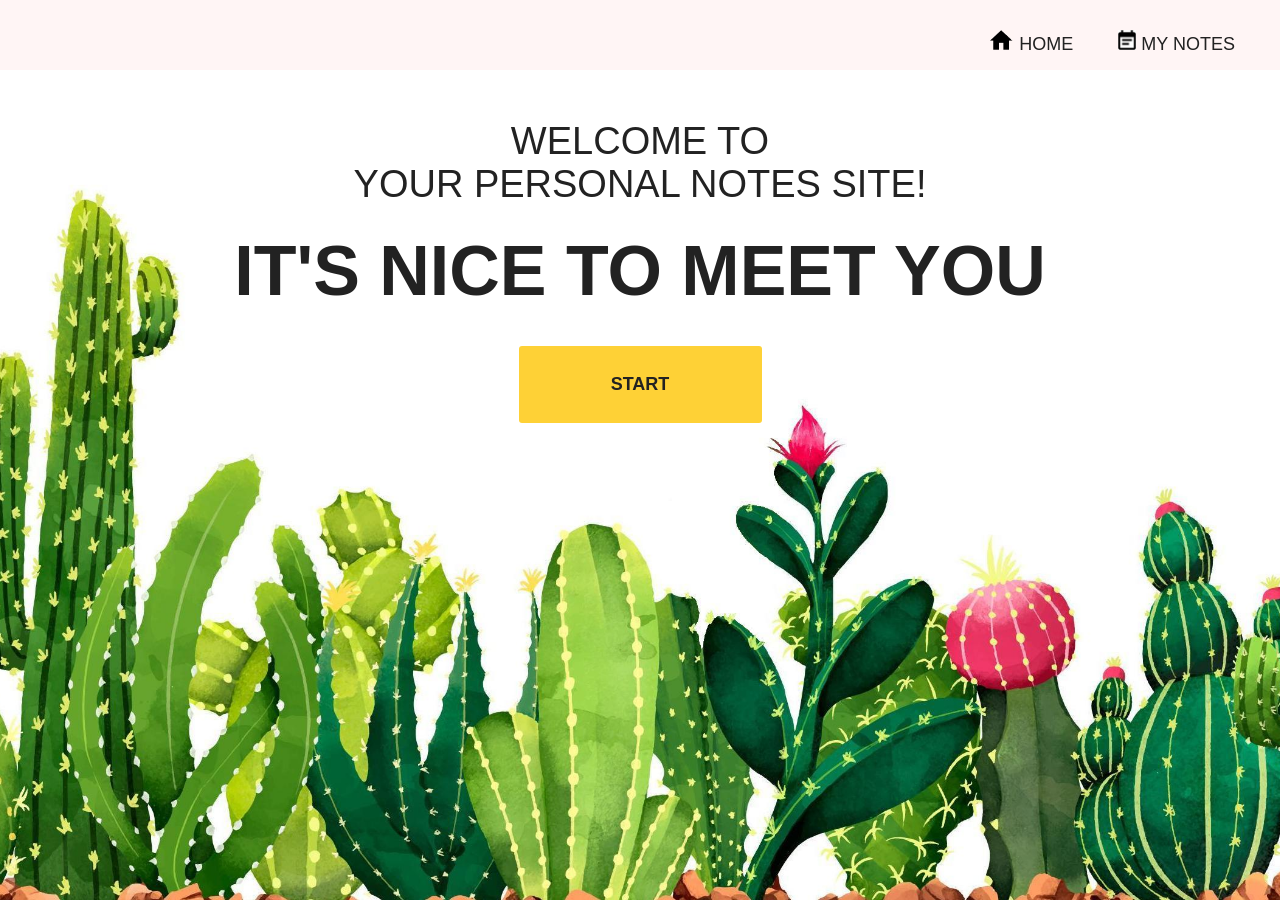
<file: src/main/resources/public/index.html>
<DOCTYPE <!DOCTYPE html>
<html lang="en">

<head>
    <meta charset="utf-8" />
    <title>Home</title>
    <link rel="stylesheet" type="text/css" media="screen" href="css/main.css" />
</head>

<body>
<header>
    <div class="heading clearfix">
        <nav>
            <ul class="menu">
                <li>
                    <a href="notes.html"><img src="img/home.png" alt="notes"></a>
                    <a href="index.html">Home</a>
                </li>
                <li>
                    <a href="notes.html"><img src="img/notes.png" alt="notes"></a>
                    <a href="notes.html">My notes</a>
                </li>
            </ul>
        </nav>
    </div>
    <div class="titles">
        <div class="first_title">
            Welcome to<br> your personal notes site!
        </div>
        <h1>
            It's nice to meet you
        </h1>
    </div>
    <a class="button" href="signup.html">Start</a>
</header>
</body>

</html>
</file>
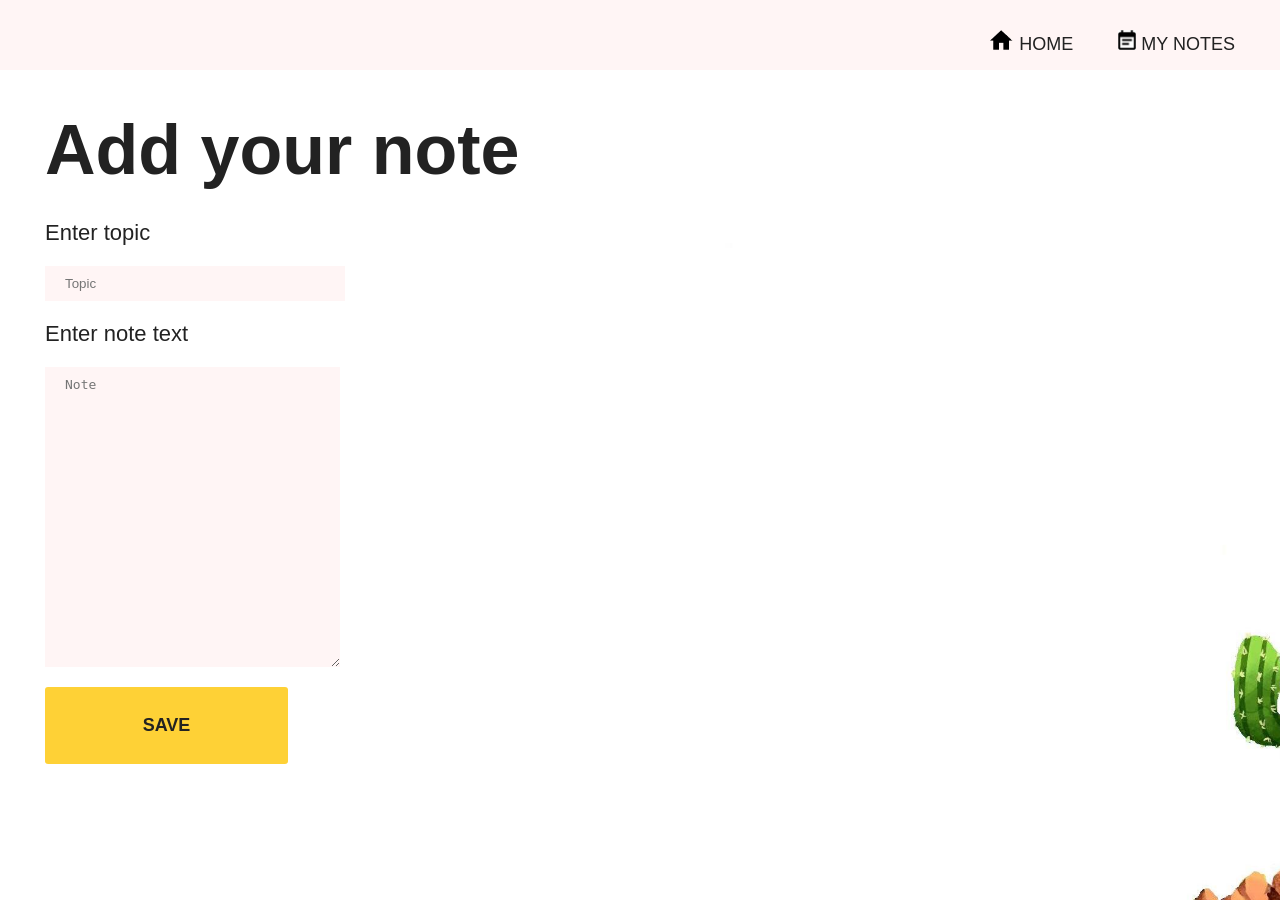
<file: src/main/resources/public/add.html>
<DOCTYPE <!DOCTYPE html>
    <html lang="en">

    <head>
        <meta charset="utf-8" />
        <title>Add note</title>
        <link rel="stylesheet" type="text/css" media="screen" href="css/notes.css" />
    </head>

    <body>
        <header>
            <div class="heading clearfix">
                <nav>
                    <ul class="menu">
                        <li>
                            <a href="notes.html"><img src="img/home.png" alt="notes"></a>
                            <a href="index.html">Home</a>
                        </li>
                        <li>
                            <a href="notes.html"><img src="img/notes.png" alt="notes"></a>
                            <a href="notes.html">My notes</a>
                        </li>
                    </ul>
                </nav>
            </div>
            <div class="title">
                <h1>
                    Add your note
                </h1>
            </div>
        </header>
        <section class="input container">
            <div class="adding">
                <form action="" method="POST">
                    <p>Enter topic</p>
                    <input type="text" name="topic" id="topic" placeholder="Topic" maxlength="25" spellcheck="false" autocomplete="off">
                    <p>Enter note text</p>
                    <textarea name="note" id="note" cols="30" rows="14" placeholder="Note" maxlength="396" spellcheck="false" required></textarea>
                    <input type="submit" class="button submit" value="Save">
                </form>
            </div>
        </section>
    </body>

    </html>
</file>
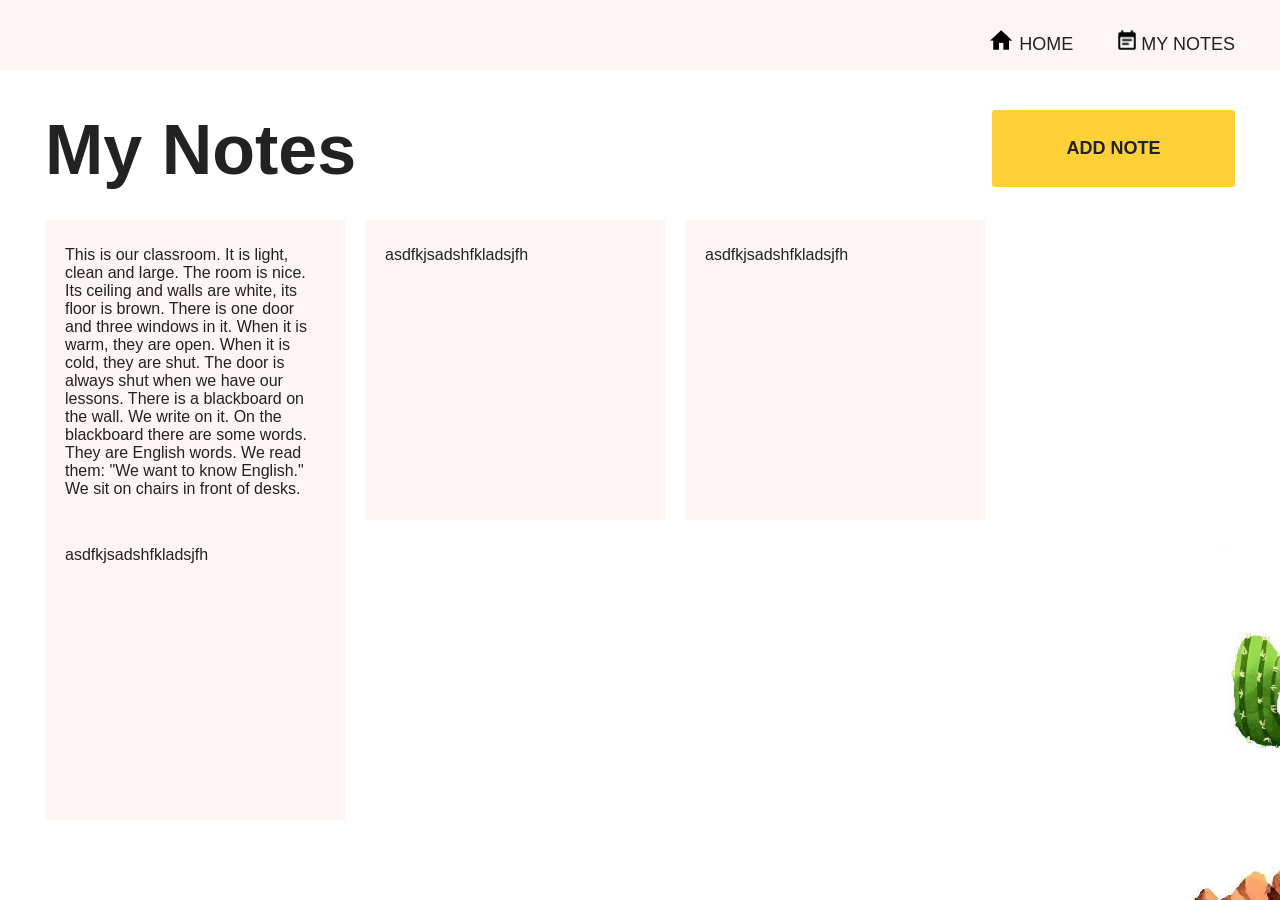
<file: src/main/resources/public/notes.html>
<DOCTYPE <!DOCTYPE html>
    <html lang="en">

    <head>
        <meta charset="utf-8" />
        <title>Notes</title>
        <link rel="stylesheet" type="text/css" media="screen" href="css/notes.css" />
    </head>

    <body>
        <header>
            <div class="heading clearfix">
                <nav>
                    <ul class="menu">
                        <li>
                            <a href="notes.html"><img src="img/home.png" alt="notes"></a>
                            <a href="index.html">Home</a>
                        </li>
                        <li>
                            <a href="notes.html"><img src="img/notes.png" alt="notes"></a>
                            <a href="notes.html">My notes</a>
                        </li>
                    </ul>
                </nav>
            </div>
            <div class="title">
                <h1>
                    My Notes
                </h1>
                <a class="button" href="add.html">Add note</a>
            </div>
        </header>
        <section class="container">
            <div>
                <div class="notes">
                    <div>
                        <p>This is our classroom. It is light, clean and large. The room is nice. Its ceiling and walls are white, its floor is brown. There is one door and three windows in it. When it is warm, they are open. When it is cold, they are shut. The door is always shut when we have our lessons. There is a blackboard on the wall. We write on it. On the blackboard there are some words. They are English words. We read them: "We want to know English." We sit on chairs in front of desks.</p>
                    </div>
                    <div>
                        <p>asdfkjsadshfkladsjfh</p>
                    </div>
                    <div>
                        <p>asdfkjsadshfkladsjfh</p>
                    </div>
                    <div>
                        <p>asdfkjsadshfkladsjfh</p>
                    </div>
                </div>
            </div>
        </section>
    </body>

    </html>
</file>
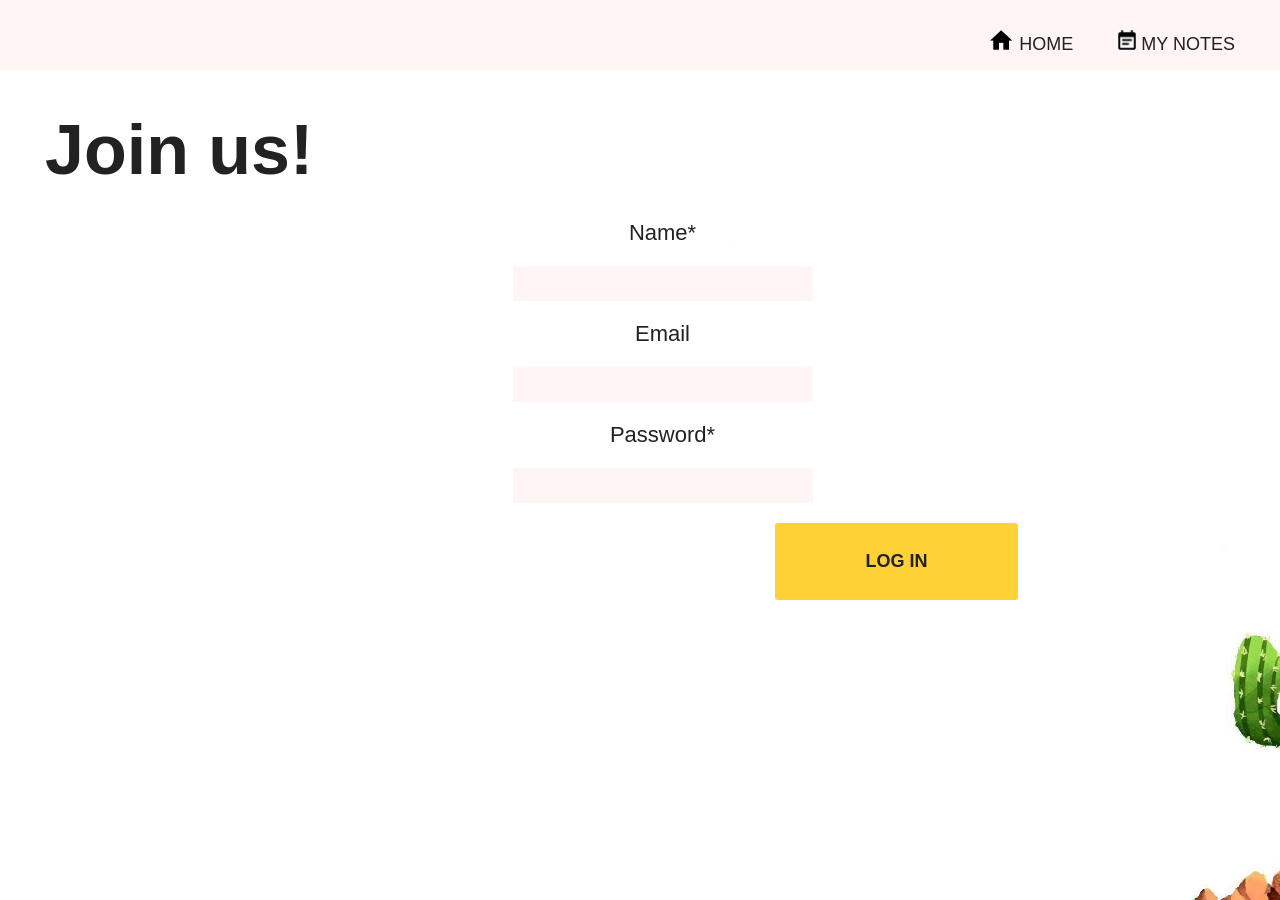
<file: src/main/resources/public/registration.html>
<DOCTYPE <!DOCTYPE html>
    <html lang="en">

    <head>
        <meta charset="utf-8" />
        <title>Registration</title>
        <link rel="stylesheet" type="text/css" media="screen" href="css/notes.css" />
    </head>

    <body>
        <header>
            <div class="heading clearfix">
                <nav>
                    <ul class="menu">
                        <li>
                            <a href="notes.html"><img src="img/home.png" alt="notes"></a>
                            <a href="index.html">Home</a>
                        </li>
                        <li>
                            <a href="notes.html"><img src="img/notes.png" alt="notes"></a>
                            <a href="notes.html">My notes</a>
                        </li>
                    </ul>
                </nav>
            </div>
            <div class="title">
                <h1>
                    Join us!
                </h1>
            </div>
        </header>
        <section class="input container">
            <div class="register">
                <form action="" method="POST">
                    <p>Name*</p>
                    <input type="text" name="login" id="login" maxlength="25" required spellcheck="false" autocomplete="off">
                    <p>Email</p>
                    <input type="email" name="email" id="email" spellcheck="false" autocomplete="off">
                    <p>Password*</p>
                    <input type="password" id="password" maxlength="25" minlength="4" size="40" required name="password" autocomplete="off">
                    <input type="submit" class="button submit" value="Log in" id="joinbutton">
                </form>
            </div>
        </section>
    </body>

    </html>
</file>
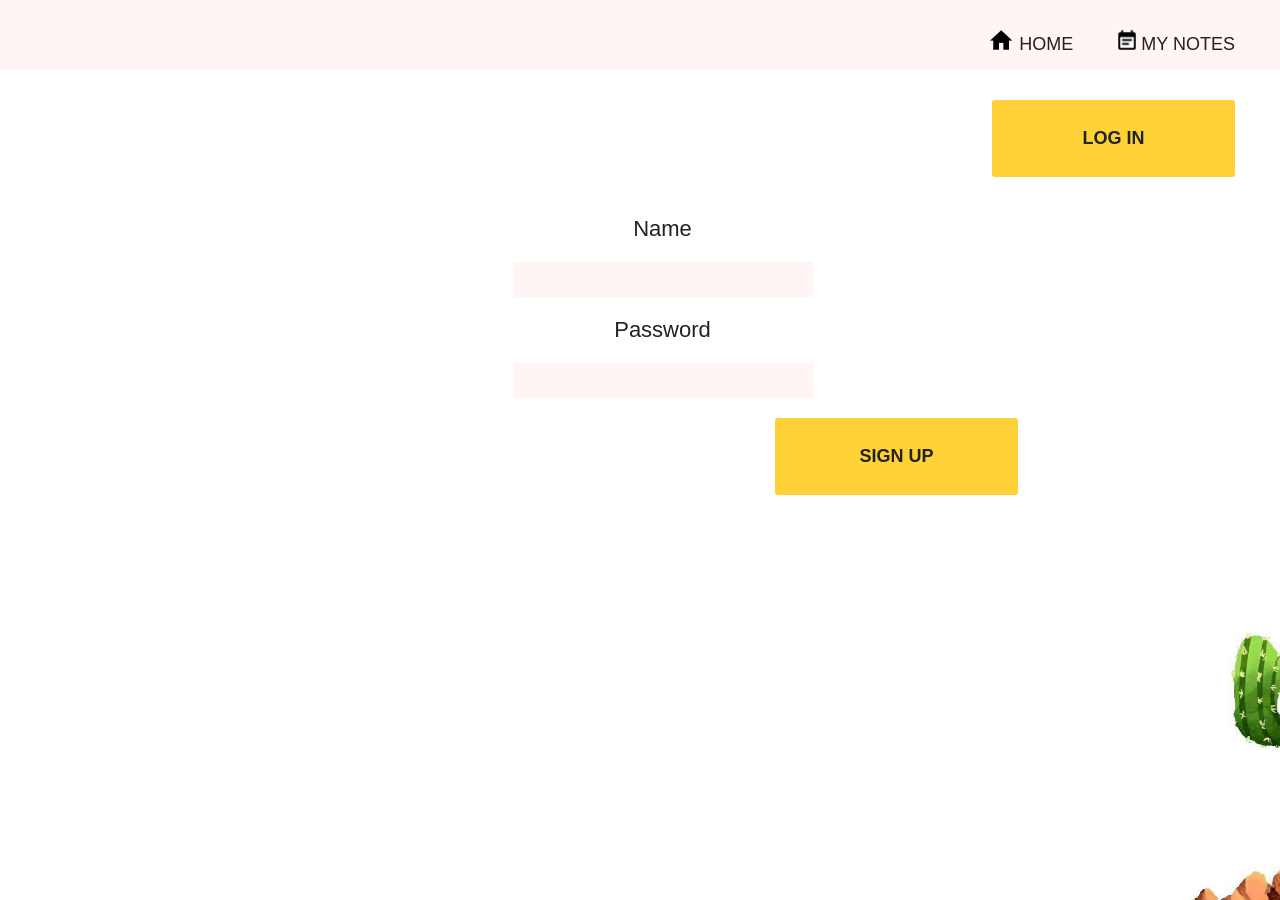
<file: src/main/resources/public/signup.html>
<DOCTYPE <!DOCTYPE html>
    <html lang="en">

    <head>
        <meta charset="utf-8" />
        <title>Sign up</title>
        <link rel="stylesheet" type="text/css" media="screen" href="css/notes.css" />
    </head>

    <body>
        <header>
            <div class="heading clearfix">
                <nav>
                    <ul class="menu">
                        <li>
                            <a href="notes.html"><img src="img/home.png" alt="notes"></a>
                            <a href="index.html">Home</a>
                        </li>
                        <li>
                            <a href="notes.html"><img src="img/notes.png" alt="notes"></a>
                            <a href="notes.html">My notes</a>
                        </li>
                    </ul>
                </nav>
            </div>
            <div class="title noaccount">
                <!-- <p>Still have no account?</p> -->
                <a class="button" href="registration.html">Log in</a>
                <!-- <h1>
                    Glad to see you again!
                </h1> -->
            </div>
        </header>
        <section class="input container sign">
            <div class="register">
                <form action="" method="POST">
                    <p>Name</p>
                    <input type="text" name="login" id="login" maxlength="25" required spellcheck="false"
                        autocomplete="off">
                    <p>Password</p>
                    <input type="password" id="password" maxlength="25" minlength="4" size="40" required name="password"
                        autocomplete="off">
                    <input type="submit" class="button submit" value="Sign up" id="joinbutton">
                </form>
            </div>
        </section>
    </body>

    </html>
</file>
<file: src/main/resources/public/css/main.css>
body {
    font-family: Arial, Helvetica, sans-serif;
    padding: 0;
    margin: 0;
    color: #222222;
    background: url(../img/1_stones.jpg) no-repeat center top / cover;
}

.clearfix:after {
    content: '';
    display: table;
    width: 100%;
    clear: both;
}

div {
    box-sizing: border-box;
}

header {
    height: 100vh;
}

.heading {
    background: #fff5f5;
}

nav {
    float: right;
    margin-top: 30px;
    margin-bottom: 15px;
}

.menu {
    padding: 0;
    margin: 0;
    display: block;
}

.menu li {
    float: left;
    display: block;
    margin-right: 45px;
    font-size: 18px;
}

.menu li a {
    color: #222222;
    text-decoration: none;
    text-transform: uppercase;
}

.menu img {
    widows: 20px;
    height: 20px;
}

.titles {
    text-transform: uppercase;
    text-align: center;
}

.first_title {
    margin-top: 50px;
    font-size: 38px;
}

h1 {
    margin-top: 25px;
    margin-bottom: 0;
    font-size: 70px;
}

.button {
    background: #fed136;
    color: #222222;
    border-radius: 3px;
    display: block;
    width: 243px;
    padding: 28px 0;
    margin: 0 auto;
    text-decoration: none;
    text-align: center;
    text-transform: uppercase;
    font-weight: bold;
    font-size: 18px;
    margin-top: 35px;
}

.button:active {
    background: #efb724;
}
</file>
<file: src/main/resources/public/css/notes.css>
body {
    font-family: Arial, Helvetica, sans-serif;
    padding: 0;
    margin: 0;
    color: #222222;
    background: url(../img/2.jpg) no-repeat center top / cover;
}

.clearfix:after {
    content: '';
    display: table;
    width: 100%;
    clear: both;
}

div {
    box-sizing: border-box;
}

header {
    margin-top: 0;
    padding-top: 0;
}

.heading {
    background: #fff5f5;
}

nav {
    float: right;
    margin-top: 30px;
    margin-bottom: 15px;
}

.menu {
    padding: 0;
    margin: 0;
    display: block;
}

.menu li {
    float: left;
    display: block;
    margin-right: 45px;
    font-size: 18px;
}

.menu li a {
    color: #222222;
    text-decoration: none;
    text-transform: uppercase;
}

.menu img {
    widows: 20px;
    height: 20px;
}

.title {
    padding-top: 40px;
    margin-right: 45px;
    margin-left: 45px;
}

.title h1 {
    margin: 0;
    padding-top: 100px;
    padding: 0;
    font-size: 70px;
    display: inline;
}

.button {
    float: right;
    background: #fed136;
    color: #222222;
    border-radius: 3px;
    display: block;
    padding: 28px 0;
    text-decoration: none;
    text-align: center;
    text-transform: uppercase;
    font-weight: bold;
    font-size: 18px;
    width: 243px;
    margin: 0;
    margin-top: 0;
    border: 0;
}

.container {
    margin-left: 45px;
    margin-top: 30px;
}

.notes {
    display: inline;
}

.notes div {
    padding: 10px 20px;
    text-align: left;
    color: #222222;
    float: left;
    margin-right: 20px;
    background: #fff5f5;
    height: 300px;
    width: 300px;
}

input {
    width: 300px;
    color: #222222;   
    outline-color: #C9C9C9;
}

textarea {
    outline-color: #C9C9C9;
}

#note {
    height: 300px;
}

.adding p {
    color: #222222;
    font-size: 22px;
    margin-bottom: 20px;
    margin-top: 20px;
}

.register p {
    text-align: center;
    color: #222222;
    font-size: 22px;
    margin-bottom: 20px;
    margin-top: 20px;
}

#topic {
    display: block;
    border: 0;
    background: #fff5f5;
    color: #222222;
    padding: 10px 20px;
}

#login {
    display: block;
    border: 0;
    background: #fff5f5;
    color: #222222;
    padding: 10px 20px;
    margin: 0 auto;
}

#email {
    display: block;
    border: 0;
    background: #fff5f5;
    color: #222222;
    padding: 10px 20px;
    margin: 0 auto;
}

textarea {
    font-size: 13px;
    display: block;
    border: 0;
    background: #fff5f5;
    color: #222222;
    padding: 10px 20px;
}

#password {
    font-size: 13px;
    display: block;
    border: 0;
    background: #fff5f5;
    color: #222222;
    padding: 10px 20px;
    margin: 0 auto;
}

.submit {
    margin-top: 20px;
    margin-bottom: 20px;
    float: left;
    outline: none;
    border: none;
}

.button:active {
    background: #efb724;
}

#joinbutton {
    margin-left: 730px;
}

.sign {
    padding-top: 96px;
}

.noaccount {
    padding: 0;
    margin-top: 30px;
    margin-right: 45px;
    display: block;
    /* font-size: 22px; */
    float: right;
    /* color: #222222; */
}
</file>
